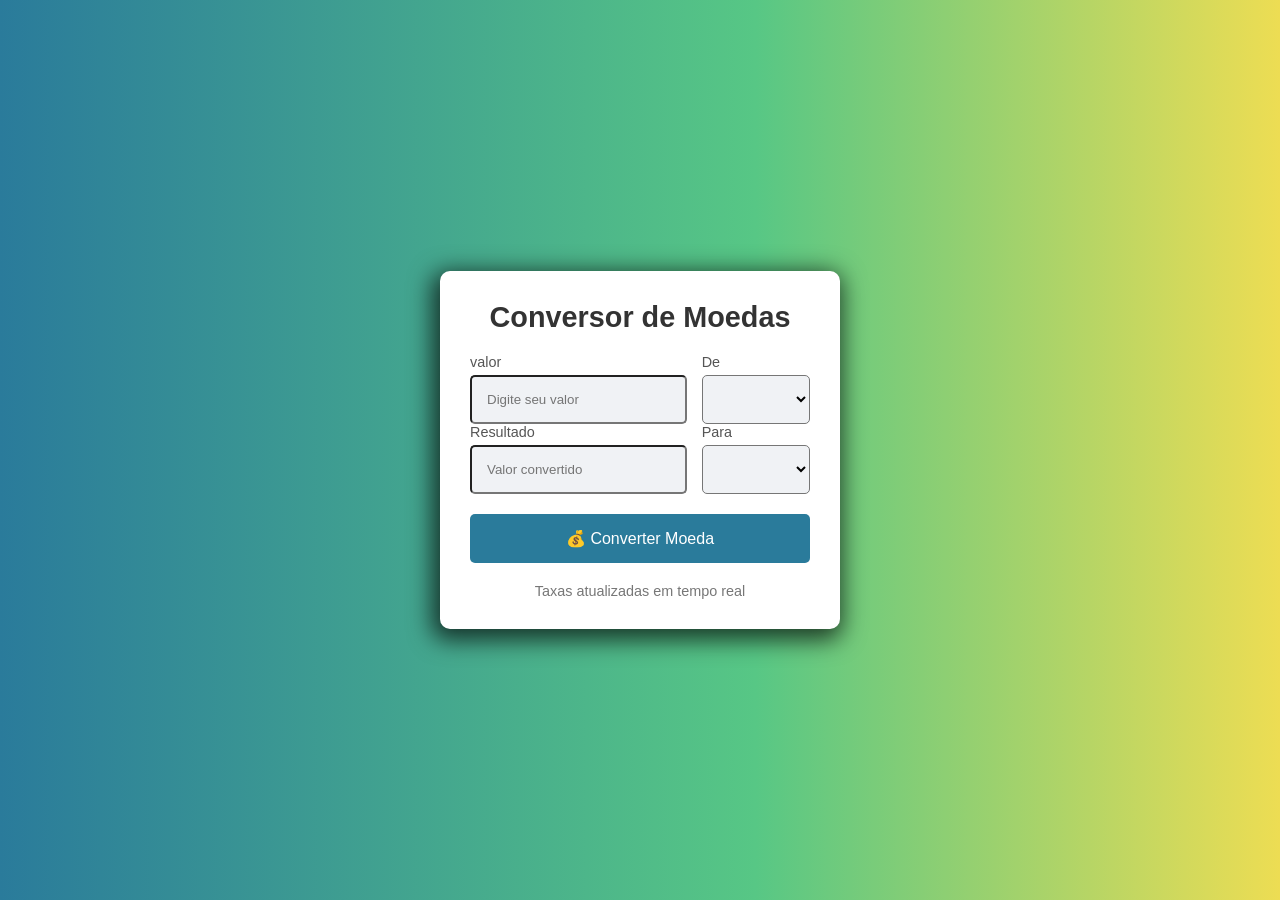
<file: conversorMoeda/index.html>
<!DOCTYPE html>
<html lang="pt-BR">
<head>
    <meta charset="UTF-8">
    <meta name="viewport" content="width=device-width, initial-scale=1.0">
    <link rel="stylesheet" href="styles.css">
    <link rel="script" href="script.js">
    <title>Conversor de Moedas</title>
</head>
<body>
    <div class="container">
        <h1>Conversor de Moedas</h1>

        <form action="" class="converter-form" id="converterForm">
            <div class="currency-row">
                <div class="currency-input">
                    <label for="amount">valor </label>
                    <input type="number" id="amount" name="amount" step="0.1" placeholder="Digite seu valor" min="0" required>
                </div>

                <div class="currency-select">
                    <label for="fromCurrency">De</label>
                    <select id="fromCurrency" name="fromCurrency" required> </select>
                </div>


            </div>
            <div class="currency-row">
                <div class="currency-input">
                    <label for="convertamount">Resultado</label>
                    <input type="text" id="convertamount" name="convertamount"  placeholder="Valor convertido" readonly>
                </div>

                <div class="currency-select">
                    <label for="toCurrency">Para</label>
                    <select id="toCurrency" name="toCurrency" required></select>
                </div>


            </div>
            <button type="submit" class="converter-btn" id="converterBtn">
                💰 Converter Moeda
            </button>
        </form>

            <div class="loading">
                <div class="spinner"></div>
                <p>Buscando cotação...</p>
            </div>

            <div class="result"></div>
            <div class="error"></div>

            <div class="info">
                <p>Taxas atualizadas em tempo real</p>
            </div>

    </div>

</body>
<script src="script.js"></script>
</html>
</file>
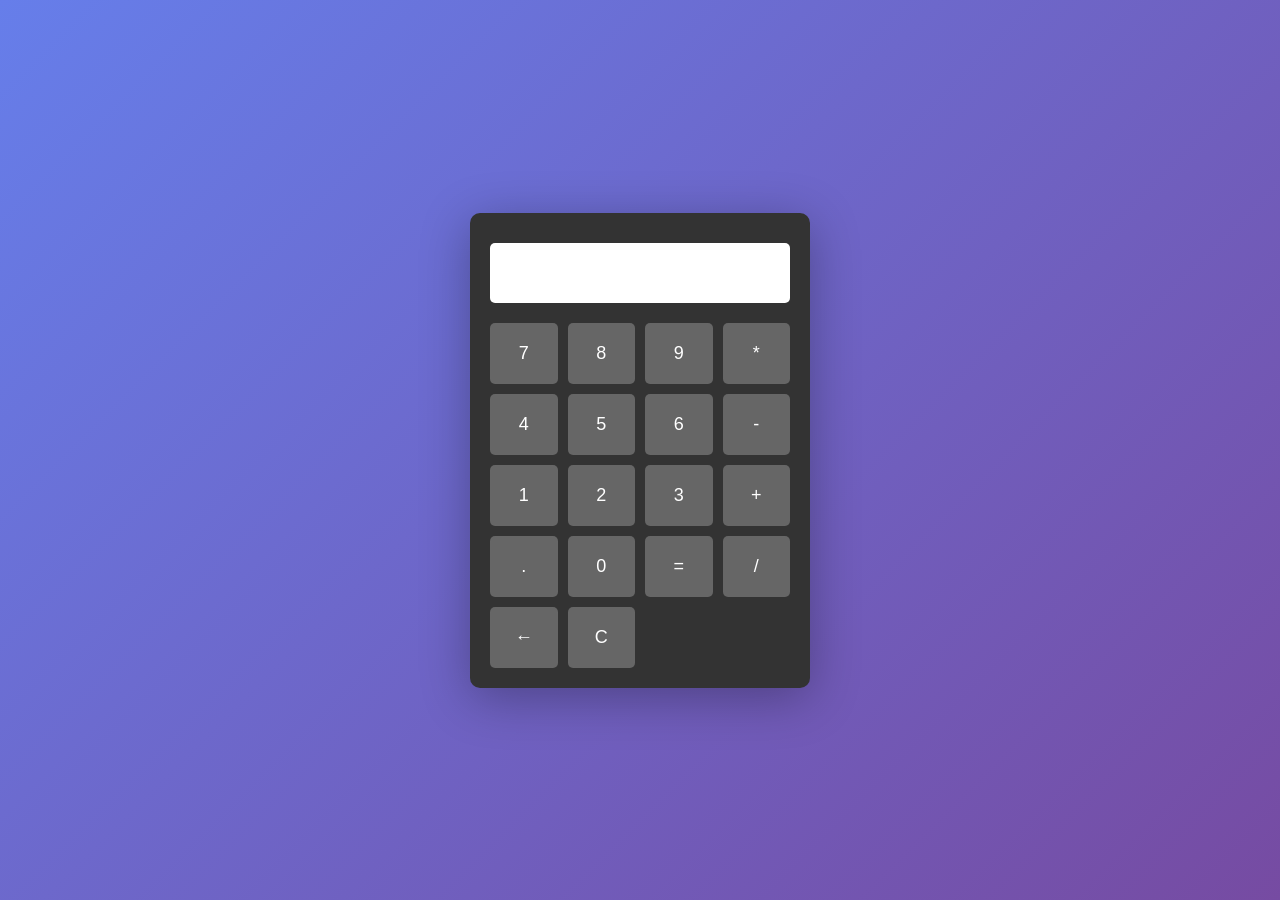
<file: calculadora/index2.html>
<!DOCTYPE html>
<html lang="en">

<head>
    <meta charset="UTF-8">
    <meta name="viewport" content="width=device-width, initial-scale=1.0">
    <title>Calculadora</title>
    <link rel="stylesheet" href="style2.css">
</head>

<body>
    <!--Create a    -->

    <div class="calculator">
        <p id="calculando"></p>
        <input type="text" id="display" readonly>
<div class="buttons">
            <button id="btn7">7</button>
            <button id="btn8">8</button>
            <button id="btn9">9</button>
            <button id="btnMultiply">*</button>

            <button id="btn4">4</button>
            <button id="btn5">5</button>
            <button id="btn6">6</button>
            <button id="btnSubtract">-</button>
            
            <button id="btn1">1</button>
            <button id="btn2">2</button>
            <button id="btn3">3</button>
            <button id="btnAdd">+</button>

            <button id="btnDecimal">.</button>
            <button id="btn0">0</button>
            <button id="btnEquals">=</button>
            <button id="btnDivide">/</button>
            
            <button id="btnBackspace">←</button>
            <button id="btnClear">C</button>
        </div>
        <!--Create a script to handle keyboard input for the calculator-->
        
    </div>
    <script src="script.js"></script>
</body>

</html>
</file>
<file: conversorMoeda/styles.css>
*{
    margin: 0;
    padding: 0;
    box-sizing: border-box;
    font-family: 'Segoe UI', Tahoma, Geneva, Verdana, sans-serif;

}

body {
    background-color: #f0f2f5;
    display: flex;
    justify-content: center;
    align-items: center;
    height: 100vh;
    padding: 20px;
    background: #2A7B9B;
    background: linear-gradient(90deg, rgba(42, 123, 155, 1) 0%, rgba(87, 199, 133, 1) 59%, rgba(237, 221, 83, 1) 100%);
}

.container {
    background-color: #fff;
    padding: 30px;
    border-radius: 10px;
    box-shadow: 0 4px 8px rgba(0, 0, 0, 0.1);
    text-align: center;
    width: 100%;
    max-width: 400px;
    -webkit-box-shadow: -3px 6px 23px 5px rgba(0,0,0,0.7); 
    box-shadow: -3px 6px 23px 5px rgba(0,0,0,0.7);
}
h1 {
    color: #333;
    margin-bottom: 20px;
    font-size: 1.8rem;
}



.currency-input {
    flex: 2;
}

.currency-row {
    display: flex;
    gap: 15px;
    align-items: end;
}

input,select {
    transition: all 0.3s ease;
    width: 100%;
    padding: 15px;
    background: #f0f2f5;
    border-radius: 5px;
}

.currency-select {
    flex: 1;
   
}

input:focus, select:focus {
    outline: none;
    border: 2px solid #2A7B9B;
    background-color: #fffff0;
    box-shadow: 0 0 5px rgba(42, 123, 155, 0.5);
    transform: translateY(-2px);
}

label {
    display: block;
    margin-bottom: 5px;
    color: #555;
    font-size: 0.9rem;
    text-align: left;
}

.converter-btn {
    transition: all 0.3s ease;
    margin-top: 20px;
    padding: 15px;
    width: 100%;
    background-color: #2A7B9B;
    color: #fff;
    border: none;
    border-radius: 5px;
    font-size: 1rem;
    cursor: pointer;
    transition: background-color 0.3s ease, transform 0.2s ease;
}

.converter-btn:hover {
    background-color: #1e5d73;
    transform: translateY(-2px);
}

.loading {
    display: none;
    flex-direction: column;
    align-items: center;
    gap: 10px;
    margin-top: 20px;
}

.spinner {
    border: 4px solid #e7e6e6;
    border-top: 4px solid #2A7B9B;
    border-radius: 50%;
    width: 30px;
    height: 30px;
    margin: 0 auto;
    animation: spin 1s linear infinite;

}  
@keyframes spin {
    0% { transform: rotate(0deg); }
    100% { transform: rotate(360deg); }
    
}

.info {
    margin-top: 20px;
    color: #777;
    font-size: 0.9rem;
}

.result {
    margin-top: 20px;
    color: #2A7B9B;
    font-size: 1.2rem;
    font-weight: bold;
}

.error {
    margin-top: 20px;
    color: #e74c3c;
    font-size: 1rem;
    font-weight: bold;
}
</file>
<file: calculadora/style2.css>
body {
    display: flex;
    justify-content: center;
    align-items: center;
    height: 100vh;
    margin: 0;
    background: linear-gradient(135deg, #667eea 0%, #764ba2 100%);
    font-family: Arial, sans-serif;
}

.calculator {
    background: #333;
    border-radius: 10px;
    box-shadow: 0 10px 50px rgba(0, 0, 0, 0.3);
    padding: 20px;
    width: 300px;
}

#calculando {
    font-size: 15px;
    text-align: right;
    color: #999;
    margin: 0;
    margin-bottom: 5px;
    padding: 5px 10px 0 10px;
}

#display {
    width: 100%;
    height: 60px;
    font-size: 24px;
    border: none;
    border-radius: 5px;
    text-align: right;
    padding: 10px;
    margin-bottom: 20px;
    background: #fff;
    color: #000;
    box-sizing: border-box;
}

.buttons {
    display: grid;
    grid-template-columns: repeat(4, 1fr);
    gap: 10px;
}

button {
    padding: 20px;
    font-size: 18px;
    border: none;
    border-radius: 5px;
    cursor: pointer;
    background: #666;
    color: #fff;
    transition: 0.2s;
}

button:hover {
    background: #888;
}

button:active {
    background: #aaa;
}
</file>
